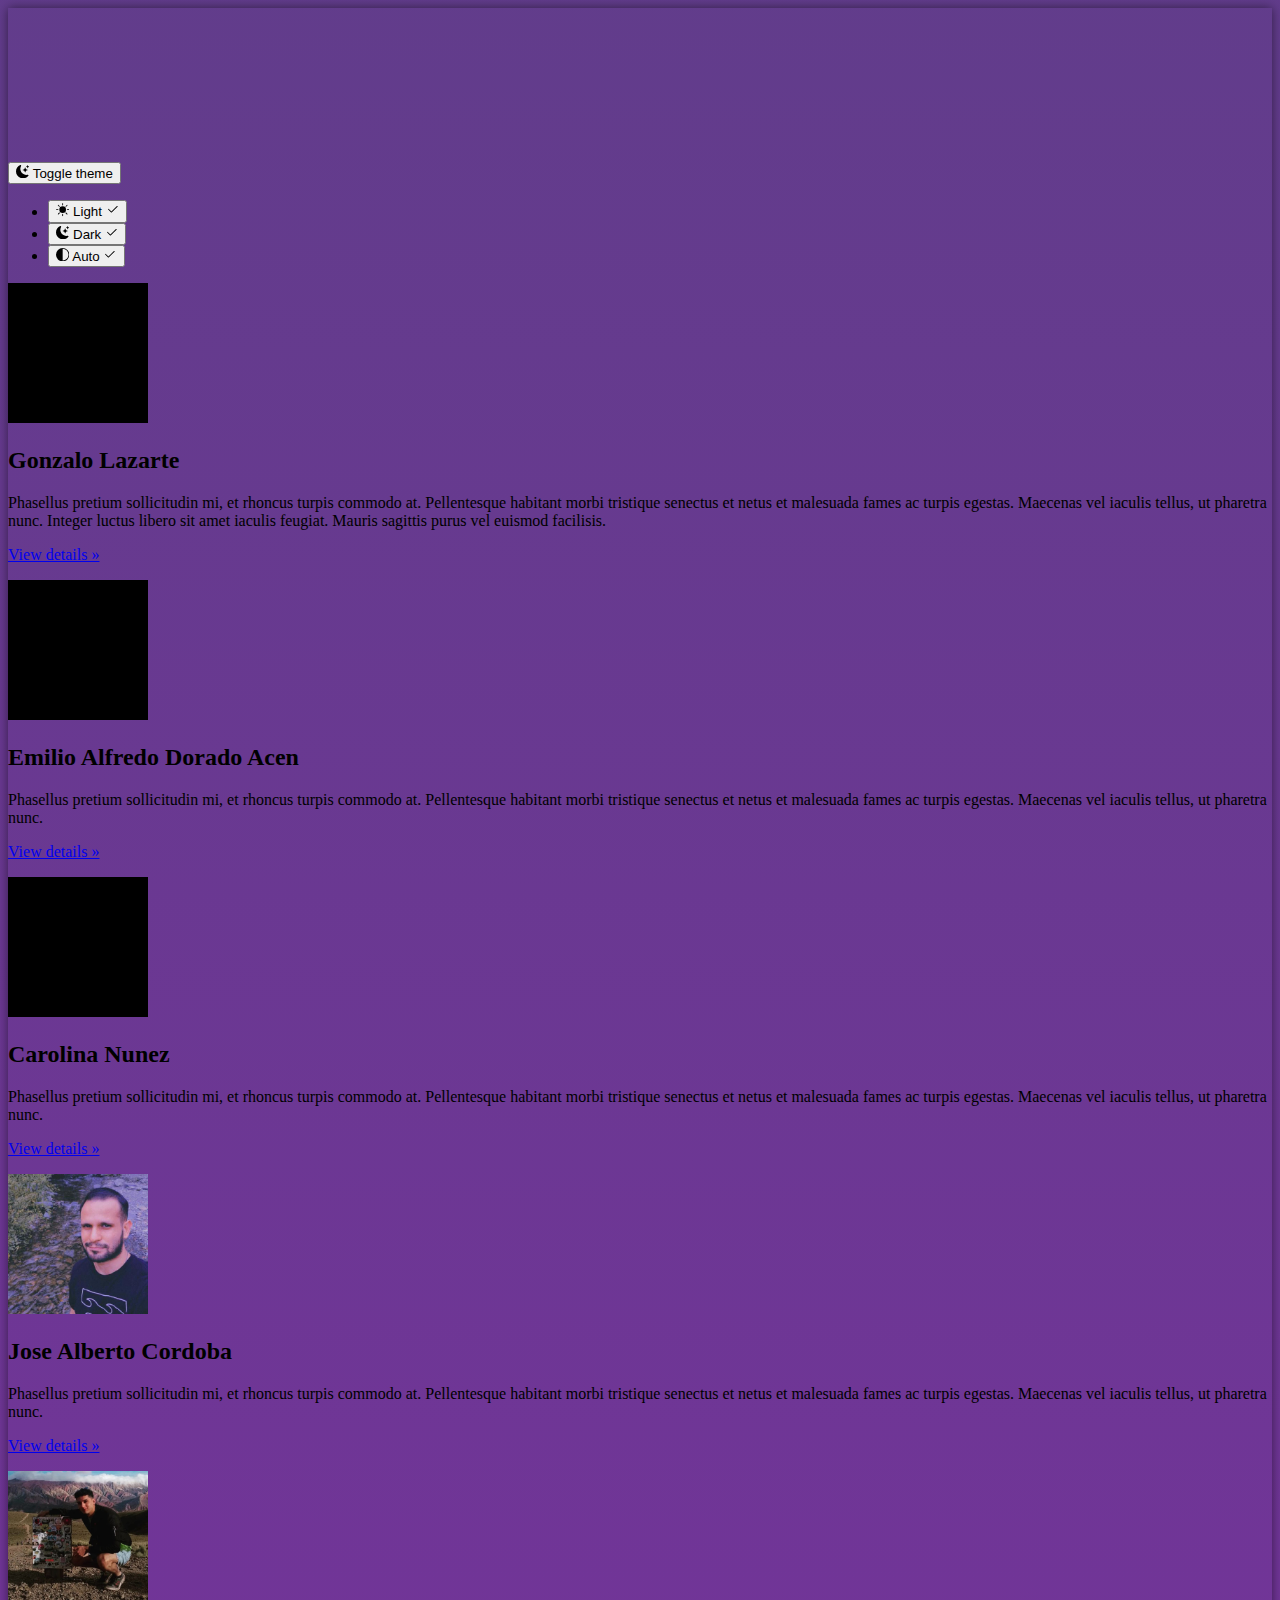
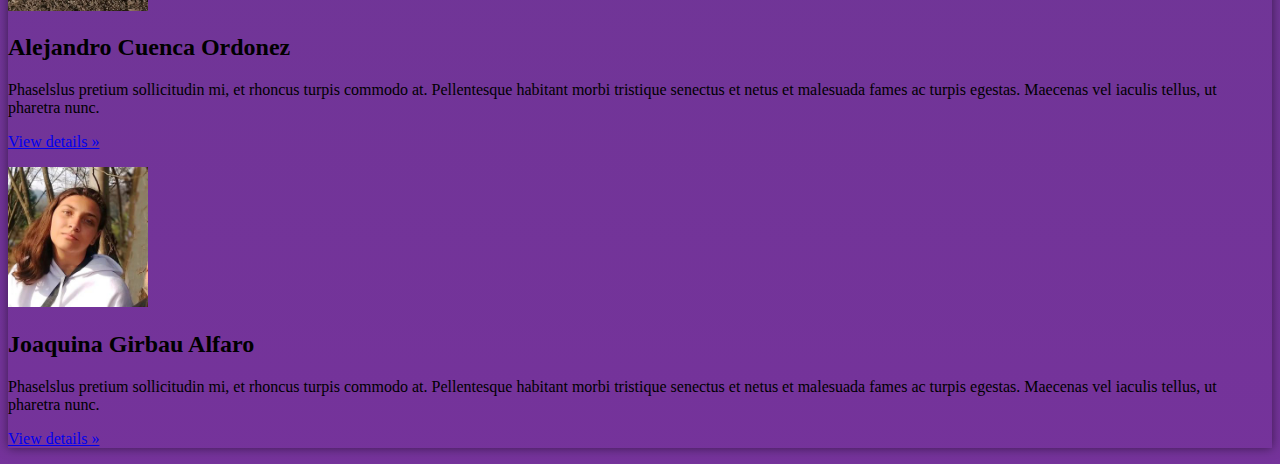
<file: about-contacto-error/contacto.html>
<!DOCTYPE html>
<html lang="es">
  


<head>
    <meta charset="UTF-8">
    <meta name="viewport" content="width=device-width, initial-scale=1.0">
    <title>Título de tu página</title>
    <!-- Agrega enlaces a los archivos CSS de Bootstrap -->
    <link href="https://cdn.jsdelivr.net/npm/bootstrap@5.3.2/dist/css/bootstrap.min.css" rel="stylesheet" integrity="sha384-T3c6CoIi6uLrA9TneNEoa7RxnatzjcDSCmG1MXxSR1GAsXEV/Dwwykc2MPK8M2HN" crossorigin="anonymous">

    <style>
      /* Fondo morado con sombra */
      body {
        background: -webkit-linear-gradient(top,rgba(33, 32, 116, 0.503),rgba(69, 11, 146, 0.492));
        background-color: #740474a9;
          box-shadow: 0 0 10px rgba(0, 0, 0, 0.5); /* Sombra */
      }

      /* Estilo para los contenedores de imágenes */
      .image-container {
          border: 1px solid #fff; /* Borde blanco */
          border-radius: 8px; /* Esquinas redondeadas */
          padding: 10px;
          box-shadow: 3px 3px 5px rgba(0, 0, 0, 0.2); /* Sombra de imagen */
          background-color: #fff; /* Fondo blanco */
      }

      /* Estilo para los títulos */
      .title {
          color: #800080; /* Color de texto morado */
      }
  </style>
    
</head>

<body screen_capture_injected="true" class="background py-5">
    <svg xmlns="http://www.w3.org/2000/svg" class="d-none">
      <symbol id="check2" viewBox="0 0 16 16">
        <path d="M13.854 3.646a.5.5 0 0 1 0 .708l-7 7a.5.5 0 0 1-.708 0l-3.5-3.5a.5.5 0 1 1 .708-.708L6.5 10.293l6.646-6.647a.5.5 0 0 1 .708 0z"></path>
      </symbol>
      <symbol id="circle-half" viewBox="0 0 16 16">
        <path d="M8 15A7 7 0 1 0 8 1v14zm0 1A8 8 0 1 1 8 0a8 8 0 0 1 0 16z"></path>
      </symbol>
      <symbol id="moon-stars-fill" viewBox="0 0 16 16">
        <path d="M6 .278a.768.768 0 0 1 .08.858 7.208 7.208 0 0 0-.878 3.46c0 4.021 3.278 7.277 7.318 7.277.527 0 1.04-.055 1.533-.16a.787.787 0 0 1 .81.316.733.733 0 0 1-.031.893A8.349 8.349 0 0 1 8.344 16C3.734 16 0 12.286 0 7.71 0 4.266 2.114 1.312 5.124.06A.752.752 0 0 1 6 .278z"></path>
        <path d="M10.794 3.148a.217.217 0 0 1 .412 0l.387 1.162c.173.518.579.924 1.097 1.097l1.162.387a.217.217 0 0 1 0 .412l-1.162.387a1.734 1.734 0 0 0-1.097 1.097l-.387 1.162a.217.217 0 0 1-.412 0l-.387-1.162A1.734 1.734 0 0 0 9.31 6.593l-1.162-.387a.217.217 0 0 1 0-.412l1.162-.387a1.734 1.734 0 0 0 1.097-1.097l.387-1.162zM13.863.099a.145.145 0 0 1 .274 0l.258.774c.115.346.386.617.732.732l.774.258a.145.145 0 0 1 0 .274l-.774.258a1.156 1.156 0 0 0-.732.732l-.258.774a.145.145 0 0 1-.274 0l-.258-.774a1.156 1.156 0 0 0-.732-.732l-.774-.258a.145.145 0 0 1 0-.274l.774-.258c.346-.115.617-.386.732-.732L13.863.1z"></path>
      </symbol>
      <symbol id="sun-fill" viewBox="0 0 16 16">
        <path d="M8 12a4 4 0 1 0 0-8 4 4 0 0 0 0 8zM8 0a.5.5 0 0 1 .5.5v2a.5.5 0 0 1-1 0v-2A.5.5 0 0 1 8 0zm0 13a.5.5 0 0 1 .5.5v2a.5.5 0 0 1-1 0v-2A.5.5 0 0 1 8 13zm8-5a.5.5 0 0 1-.5.5h-2a.5.5 0 0 1 0-1h2a.5.5 0 0 1 .5.5zM3 8a.5.5 0 0 1-.5.5h-2a.5.5 0 0 1 0-1h2A.5.5 0 0 1 3 8zm10.657-5.657a.5.5 0 0 1 0 .707l-1.414 1.415a.5.5 0 1 1-.707-.708l1.414-1.414a.5.5 0 0 1 .707 0zm-9.193 9.193a.5.5 0 0 1 0 .707L3.05 13.657a.5.5 0 0 1-.707-.707l1.414-1.414a.5.5 0 0 1 .707 0zm9.193 2.121a.5.5 0 0 1-.707 0l-1.414-1.414a.5.5 0 0 1 .707-.707l1.414 1.414a.5.5 0 0 1 0 .707zM4.464 4.465a.5.5 0 0 1-.707 0L2.343 3.05a.5.5 0 1 1 .707-.707l1.414 1.414a.5.5 0 0 1 0 .708z"></path>
      </symbol>
    </svg>

    <div class="dropdown position-fixed bottom-0 end-0 mb-3 me-3 bd-mode-toggle">
      <button class="btn btn-bd-primary py-2 dropdown-toggle d-flex align-items-center" id="bd-theme" type="button" aria-expanded="false" data-bs-toggle="dropdown" aria-label="Toggle theme (dark)">
        <svg class="bi my-1 theme-icon-active" width="1em" height="1em"><use href="#moon-stars-fill"></use></svg>
        <span class="visually-hidden" id="bd-theme-text">Toggle theme</span>
      </button>
      <ul class="dropdown-menu dropdown-menu-end shadow" aria-labelledby="bd-theme-text">
        <li>
          <button type="button" class="dropdown-item d-flex align-items-center" data-bs-theme-value="light" aria-pressed="false">
            <svg class="bi me-2 opacity-50 theme-icon" width="1em" height="1em"><use href="#sun-fill"></use></svg>
            Light
            <svg class="bi ms-auto d-none" width="1em" height="1em"><use href="#check2"></use></svg>
          </button>
        </li>
        <li>
          <button type="button" class="dropdown-item d-flex align-items-center active" data-bs-theme-value="dark" aria-pressed="true">
            <svg class="bi me-2 opacity-50 theme-icon" width="1em" height="1em"><use href="#moon-stars-fill"></use></svg>
            Dark
            <svg class="bi ms-auto d-none" width="1em" height="1em"><use href="#check2"></use></svg>
          </button>
        </li>
        <li>
          <button type="button" class="dropdown-item d-flex align-items-center" data-bs-theme-value="auto" aria-pressed="false">
            <svg class="bi me-2 opacity-50 theme-icon" width="1em" height="1em"><use href="#circle-half"></use></svg>
            Auto
            <svg class="bi ms-auto d-none" width="1em" height="1em"><use href="#check2"></use></svg>
          </button>
        </li>
      </ul>
    </div>

    

<main>




  <!-- Marketing messaging and featurettes
  ================================================== -->
  <!-- Wrap the rest of the page in another container to center all the content. -->
  <div class="container marketing text-center mt-5">

    <!-- Three columns of text below the carousel -->
    <div class="row">
      <div class="col-lg-4">
        <svg class="bd-placeholder-img rounded-circle" width="140" height="140" xmlns="http://www.w3.org/2000/svg" role="img" aria-label="Placeholder" preserveAspectRatio="xMidYMid slice" focusable="false"><title>Placeholder</title><rect width="100%" height="100%" fill="var(--bs-secondary-color)"></rect></svg>
        <h2 class="fw-normal">Gonzalo Lazarte</h2>
        <p>Phasellus pretium sollicitudin mi, et rhoncus turpis commodo at. Pellentesque habitant morbi tristique senectus et netus et malesuada fames ac turpis egestas. Maecenas vel iaculis tellus, ut pharetra nunc. Integer luctus libero sit amet iaculis feugiat. Mauris sagittis purus vel euismod facilisis.</p>
        <p><a class="btn btn-secondary" href="#">View details »</a></p>
      </div><!-- /.col-lg-4 -->
      <div class="col-lg-4">
        <svg class="bd-placeholder-img rounded-circle" width="140" height="140" xmlns="http://www.w3.org/2000/svg" role="img" aria-label="Placeholder" preserveAspectRatio="xMidYMid slice" focusable="false"><title>Placeholder</title><rect width="100%" height="100%" fill="var(--bs-secondary-color)"></rect></svg>
        <h2 class="fw-normal">Emilio Alfredo Dorado Acen</h2>
        <p>Phasellus pretium sollicitudin mi, et rhoncus turpis commodo at. Pellentesque habitant morbi tristique senectus et netus et malesuada fames ac turpis egestas. Maecenas vel iaculis tellus, ut pharetra nunc.</p>
        <p><a class="btn btn-secondary" href="#">View details »</a></p>
      </div><!-- /.col-lg-4 -->
      <div class="col-lg-4">
        <svg class="bd-placeholder-img rounded-circle" width="140" height="140" xmlns="http://www.w3.org/2000/svg" role="img" aria-label="Placeholder" preserveAspectRatio="xMidYMid slice" focusable="false"><title>Placeholder</title><rect width="100%" height="100%" fill="var(--bs-secondary-color)"></rect></svg>
        <h2 class="fw-normal">Carolina Nunez</h2>
        <p>Phasellus pretium sollicitudin mi, et rhoncus turpis commodo at. Pellentesque habitant morbi tristique senectus et netus et malesuada fames ac turpis egestas. Maecenas vel iaculis tellus, ut pharetra nunc.</p>
        <p><a class="btn btn-secondary" href="#">View details »</a></p>
      </div><!-- /.col-lg-4 -->
    </div><!-- /.row -->

    <div class="row">
      <div class="col-lg-4">
        <div><img src="jose.jpg" alt="Imagen de Jose" width="140" height="140" class="rounded-circle"></div>
        <h2 class="fw-normal">Jose Alberto Cordoba</h2>
        <p>Phasellus pretium sollicitudin mi, et rhoncus turpis commodo at. Pellentesque habitant morbi tristique senectus et netus et malesuada fames ac turpis egestas. Maecenas vel iaculis tellus, ut pharetra nunc.</p>
        <p><a class="btn btn-secondary" href="#">View details »</a></p>
      </div>
      <div class="col-lg-4">
        <div><img src="ale.jpg" alt="Imagen de Jose" width="140" height="140" class="rounded-circle"></div>
        <h2 class="fw-normal">Alejandro Cuenca Ordonez</h2>
        <p>Phaselslus pretium sollicitudin mi, et rhoncus turpis commodo at. Pellentesque habitant morbi tristique senectus et netus et malesuada fames ac turpis egestas. Maecenas vel iaculis tellus, ut pharetra nunc.</p>
        <p><a class="btn btn-secondary" href="#">View details »</a></p>
      </div>
      <div class="col-lg-4">
        <div><img src="joa.jpg" alt="Imagen de Jose" width="140" height="140" class="rounded-circle"></div>
        <h2 class="fw-normal">Joaquina Girbau Alfaro</h2>
        <p>Phaselslus pretium sollicitudin mi, et rhoncus turpis commodo at. Pellentesque habitant morbi tristique senectus et netus et malesuada fames ac turpis egestas. Maecenas vel iaculis tellus, ut pharetra nunc.</p>
        <p><a class="btn btn-secondary" href="#">View details »</a></p>
      </div>
    </div>
    



    

<div id="forest-ext-shadow-host"></div></body>
</html>
</file>
